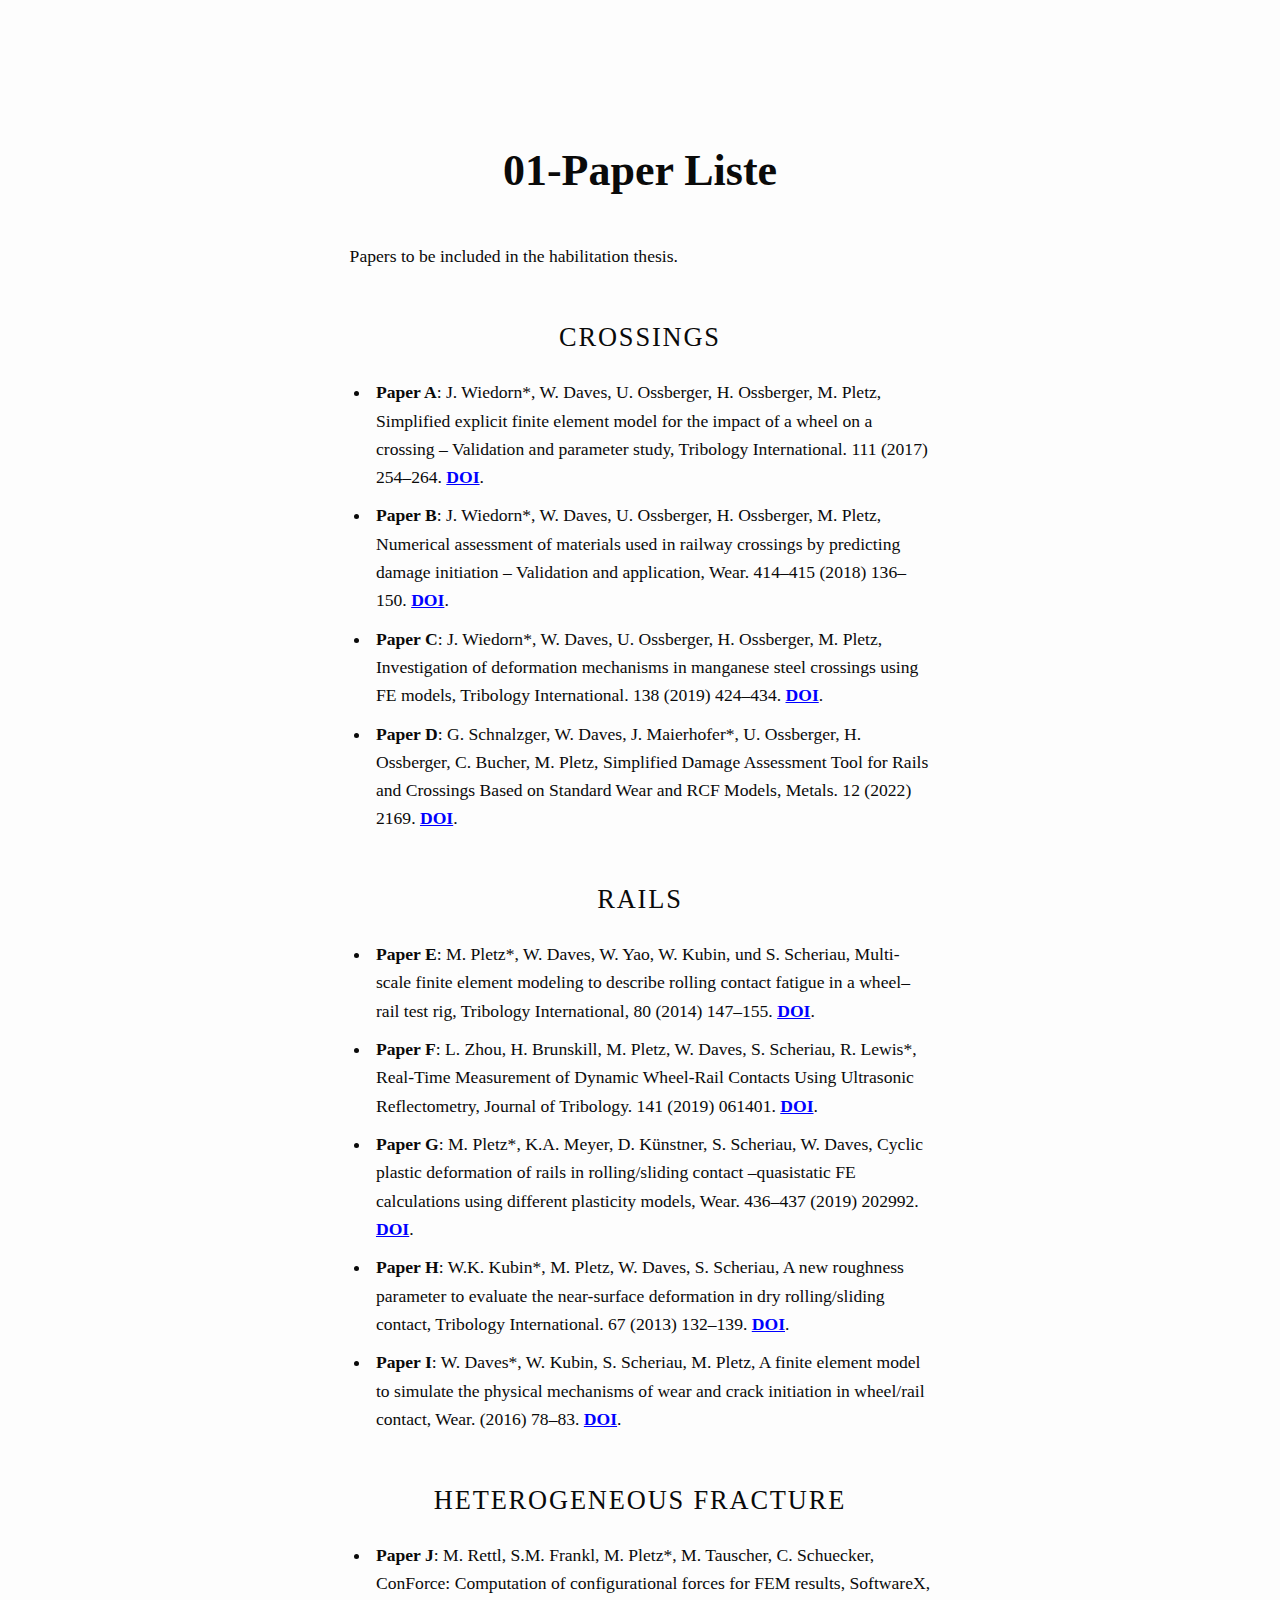
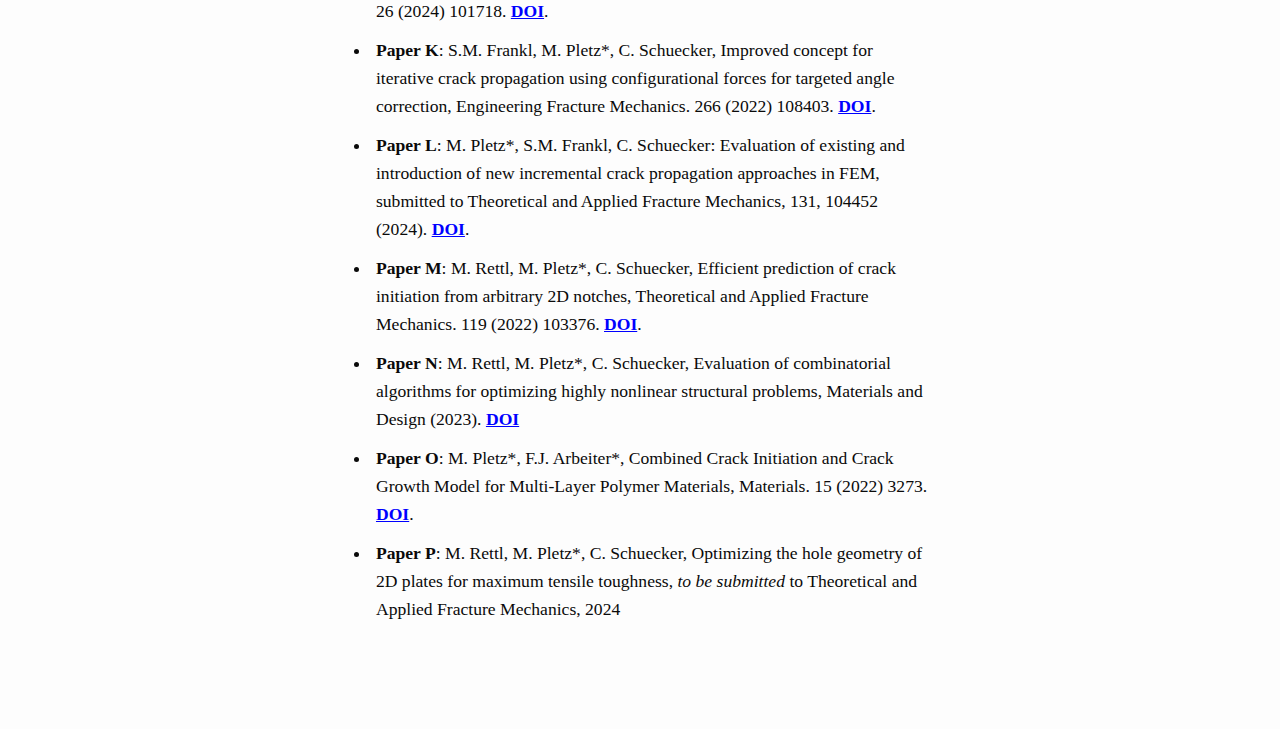
<file: incl-papers/index.html>
<!DOCTYPE html>
<html>
	<head>
		<meta name="viewport" content="width=device-width, initial-scale=1.0">
		<meta charset="utf-8" />
		<link rel="stylesheet" type="text/css" href="css/style.css" />
		<title>01-Paper Liste</title>
	</head>
<body>
<h1>01-Paper Liste</h1>

<p>Papers to be included in the habilitation thesis.</p>

<h3>Crossings</h3>

<ul>
	<li><strong>Paper A</strong>: J. Wiedorn*, W. Daves, U. Ossberger, H. Ossberger, M. Pletz, Simplified explicit finite element model for the impact of a wheel on a crossing – Validation and parameter study, Tribology International. 111 (2017) 254–264. <a href="https://doi.org/10.1016/j.triboint.2017.03.023">DOI</a>.</li>
	<li><strong>Paper B</strong>: J. Wiedorn*, W. Daves, U. Ossberger, H. Ossberger, M. Pletz, Numerical assessment of materials used in railway crossings by predicting damage initiation – Validation and application, Wear. 414–415 (2018) 136–150. <a href="https://doi.org/10.1016/j.wear.2018.08.011">DOI</a>.</li>
	<li><strong>Paper C</strong>: J. Wiedorn*, W. Daves, U. Ossberger, H. Ossberger, M. Pletz, Investigation of deformation mechanisms in manganese steel crossings using FE models, Tribology International. 138 (2019) 424–434. <a href="https://doi.org/10.1016/j.triboint.2019.06.016">DOI</a>.</li>
	<li><strong>Paper D</strong>: G. Schnalzger, W. Daves, J. Maierhofer*, U. Ossberger, H. Ossberger, C. Bucher, M. Pletz, Simplified Damage Assessment Tool for Rails and Crossings Based on Standard Wear and RCF Models, Metals. 12 (2022) 2169. <a href="https://doi.org/10.3390/met12122169">DOI</a>.</li>
</ul>

<h3>Rails</h3>

<ul>
	<li><strong>Paper E</strong>: M. Pletz*, W. Daves, W. Yao, W. Kubin, und S. Scheriau, Multi-scale finite element modeling to describe rolling contact fatigue in a wheel–rail test rig, Tribology International, 80 (2014) 147–155. <a href="https://doi.org/10.1016/j.triboint.2014.07.005">DOI</a>.</li>
	<li><strong>Paper F</strong>: L. Zhou, H. Brunskill, M. Pletz, W. Daves, S. Scheriau, R. Lewis*, Real-Time Measurement of Dynamic Wheel-Rail Contacts Using Ultrasonic Reflectometry, Journal of Tribology. 141 (2019) 061401. <a href="https://doi.org/10.1115/1.4043281">DOI</a>.</li>
	<li><strong>Paper G</strong>: M. Pletz*, K.A. Meyer, D. Künstner, S. Scheriau, W. Daves, Cyclic plastic deformation of rails in rolling/sliding contact –quasistatic FE calculations using different plasticity models, Wear. 436–437 (2019) 202992. <a href="https://doi.org/10.1016/j.wear.2019.202992">DOI</a>.</li>
	<li><strong>Paper H</strong>: W.K. Kubin*, M. Pletz, W. Daves, S. Scheriau, A new roughness parameter to evaluate the near-surface deformation in dry rolling/sliding contact, Tribology International. 67 (2013) 132–139. <a href="https://doi.org/10.1016/j.triboint.2013.07.007">DOI</a>.</li>
	<li><strong>Paper I</strong>: W. Daves*, W. Kubin, S. Scheriau, M. Pletz, A finite element model to simulate the physical mechanisms of wear and crack initiation in wheel/rail contact, Wear. (2016) 78–83. <a href="https://doi.org/10.1016/j.wear.2016.05.027">DOI</a>.</li>
</ul>

<h3>Heterogeneous fracture</h3>

<ul>
	<li><strong>Paper J</strong>: M. Rettl, S.M. Frankl, M. Pletz*, M. Tauscher, C. Schuecker, ConForce: Computation of configurational forces for FEM results, SoftwareX, 26 (2024) 101718. <a href="https://doi.org/10.1016/j.softx.2024.101718">DOI</a>.</li>
	<li><strong>Paper K</strong>: S.M. Frankl, M. Pletz*, C. Schuecker, Improved concept for iterative crack propagation using configurational forces for targeted angle correction, Engineering Fracture Mechanics. 266 (2022) 108403. <a href="https://doi.org/10.1016/j.engfracmech.2022.108403">DOI</a>.</li>
	<li><strong>Paper L</strong>: M. Pletz*, S.M. Frankl, C. Schuecker: Evaluation of existing and introduction of new incremental crack propagation approaches in FEM, submitted to Theoretical and Applied Fracture Mechanics, 131, 104452 (2024). <a href="https://doi.org/10.1016/j.tafmec.2024.104452">DOI</a>.</li>
	<li><strong>Paper M</strong>: M. Rettl, M. Pletz*, C. Schuecker, Efficient prediction of crack initiation from arbitrary 2D notches, Theoretical and Applied Fracture Mechanics. 119 (2022) 103376. <a href="https://doi.org/10.1016/j.tafmec.2022.103376">DOI</a>.</li>
	<li><strong>Paper N</strong>: M. Rettl, M. Pletz*, C. Schuecker, Evaluation of combinatorial algorithms for optimizing highly nonlinear structural problems, Materials and Design (2023). <a href="https://doi.org/10.1016/j.matdes.2023.111958">DOI</a></li>
	<li><strong>Paper O</strong>: M. Pletz*, F.J. Arbeiter*, Combined Crack Initiation and Crack Growth Model for Multi-Layer Polymer Materials, Materials. 15 (2022) 3273. <a href="https://doi.org/10.3390/ma15093273">DOI</a>.</li>
	<li><strong>Paper P</strong>: M. Rettl, M. Pletz*, C. Schuecker, Optimizing the hole geometry of 2D plates for maximum tensile toughness, <em>to be submitted</em> to Theoretical and Applied Fracture Mechanics, 2024</li>
</ul>

</body>
</html>
</file>
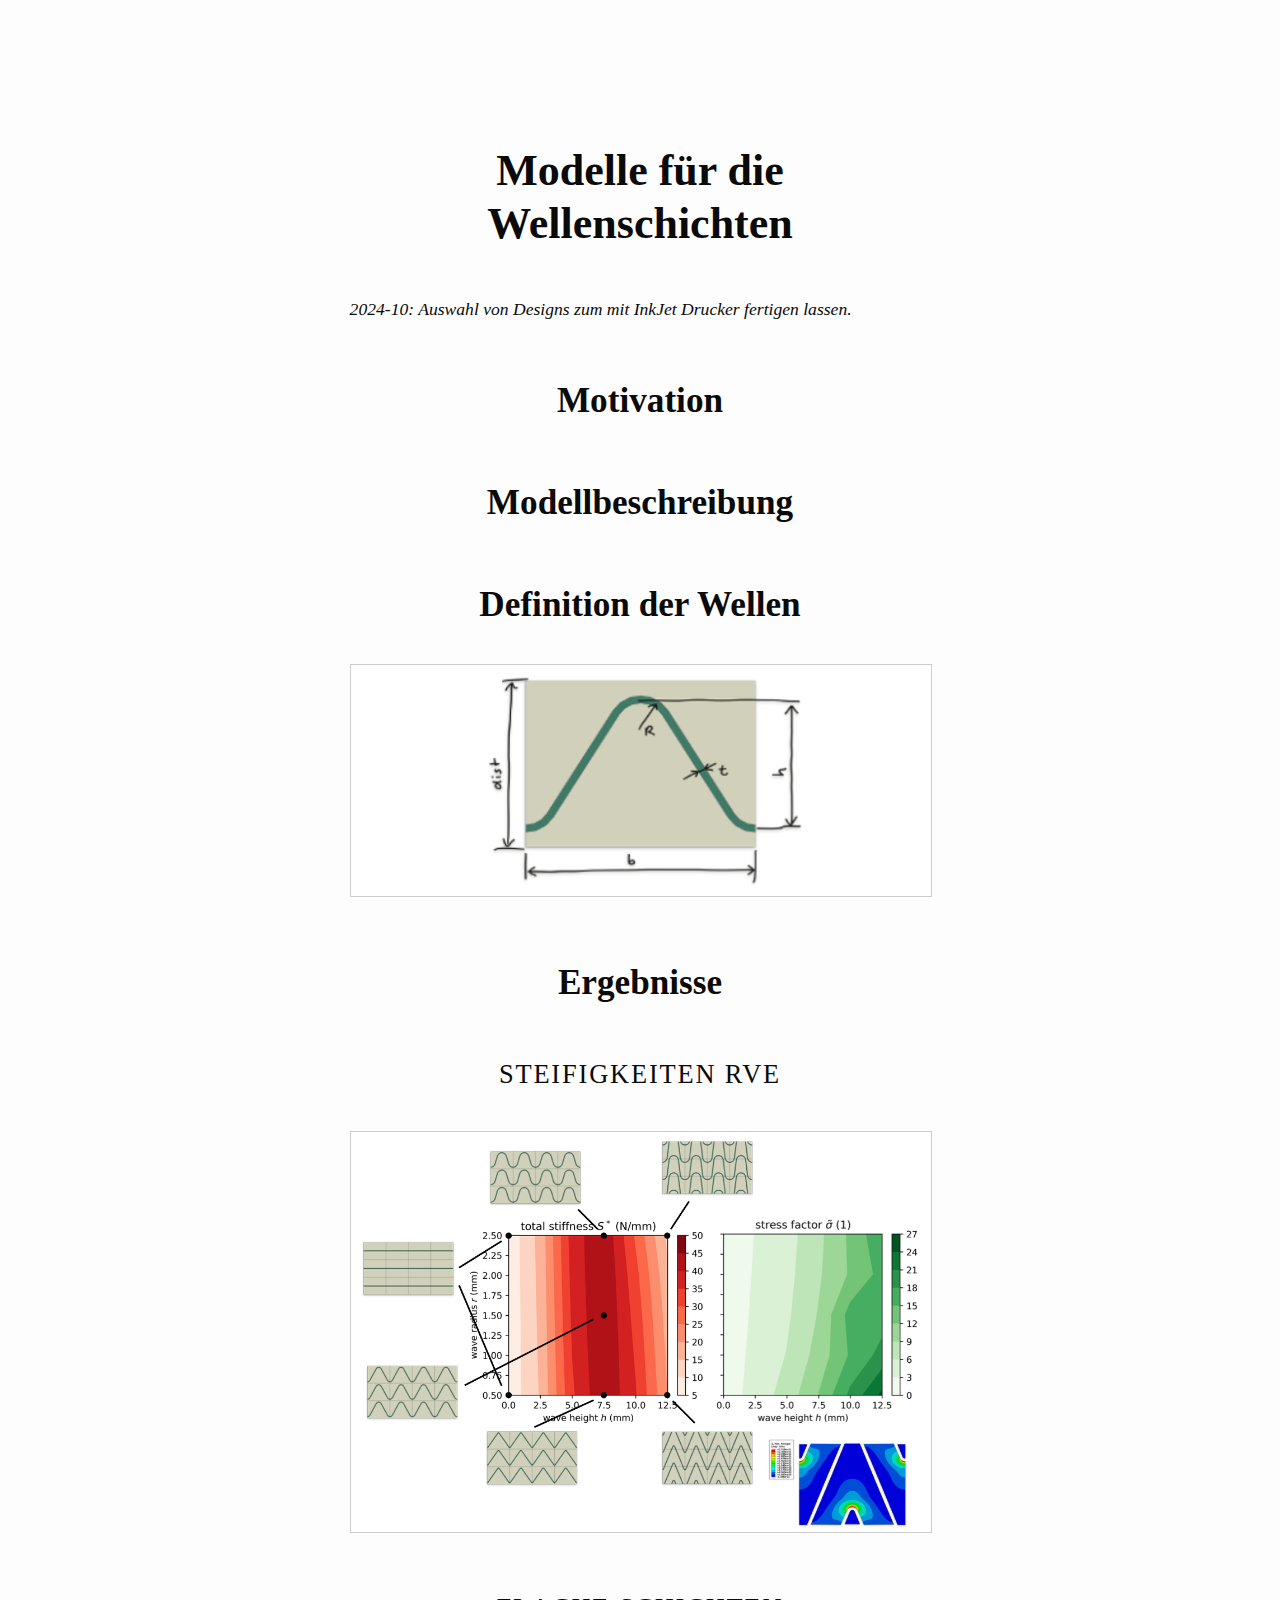
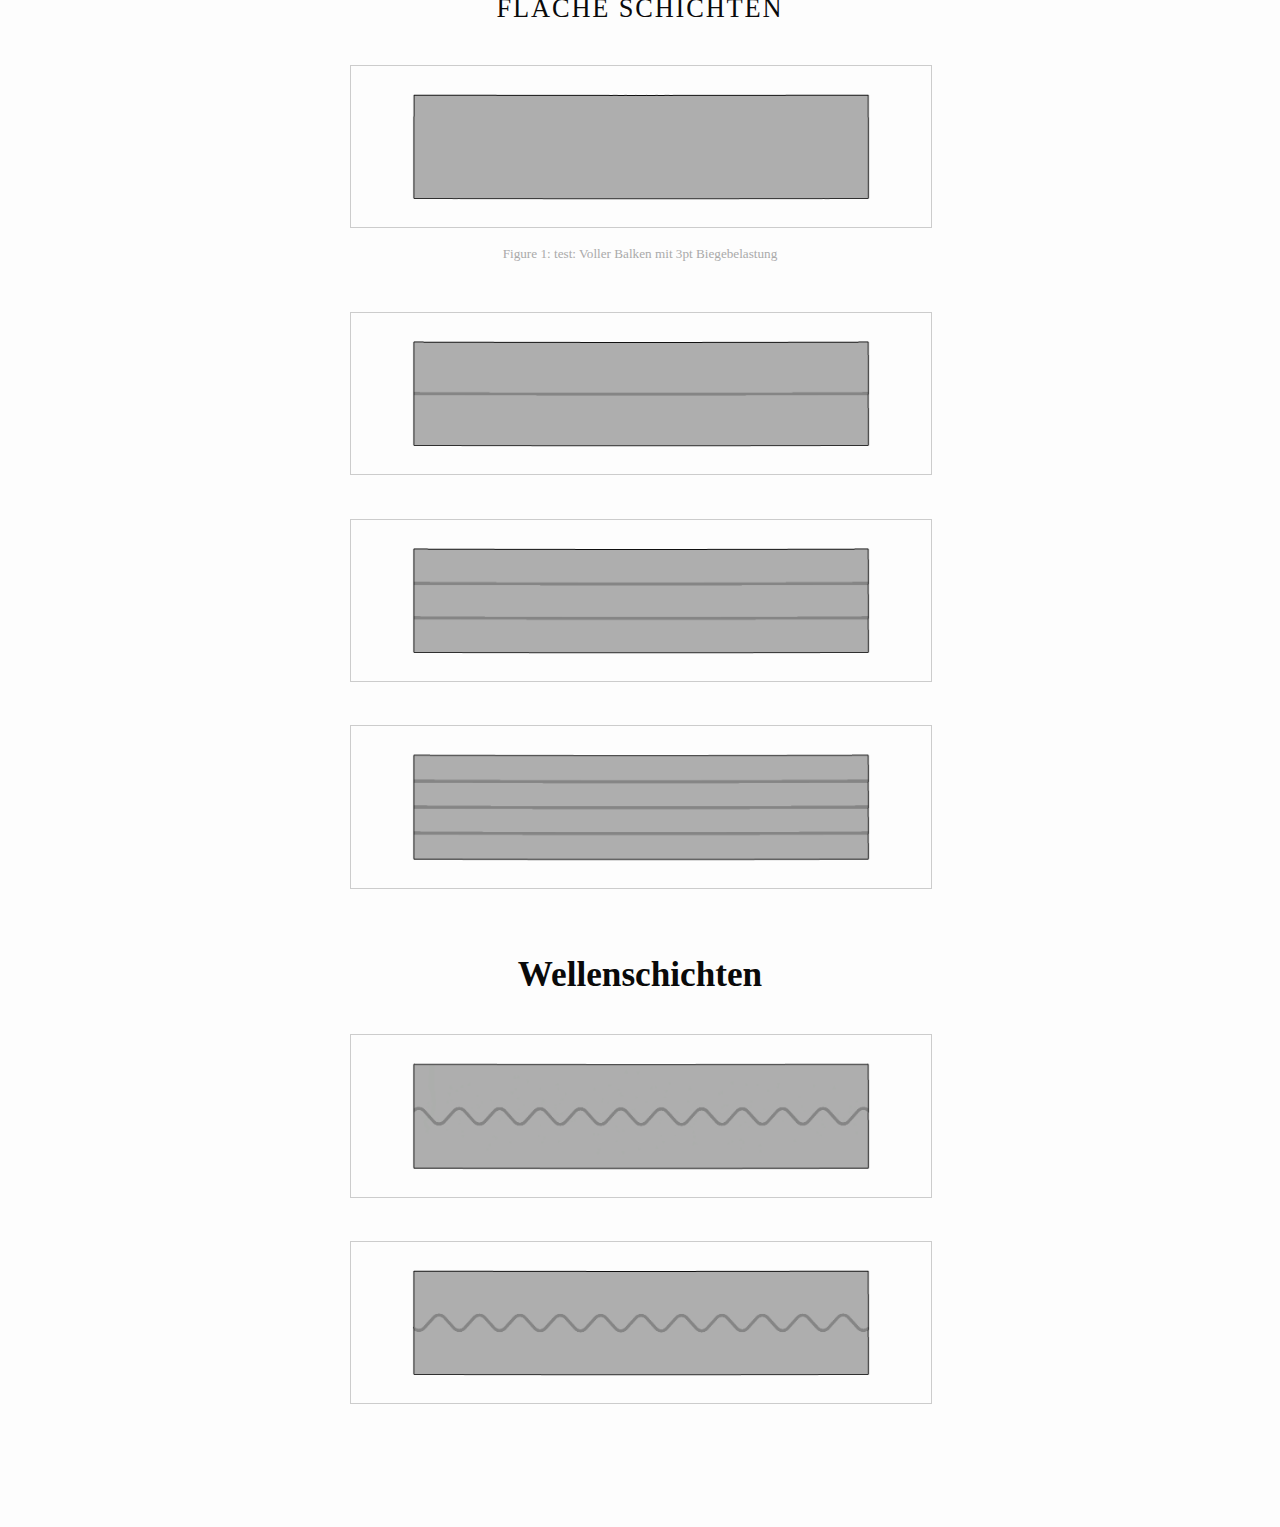
<file: wellenmodell/index.html>
<!DOCTYPE html>
<html>
	<head>
		<meta name="viewport" content="width=device-width, initial-scale=1.0">
		<meta charset="utf-8" />
		<link rel="stylesheet" type="text/css" href="css/style.css" />
		<title>Modelle für die Wellenschichten</title>
	</head>
<body>
<h1>Modelle für die Wellenschichten</h1>

<p><em>2024-10: Auswahl von Designs zum mit InkJet Drucker fertigen lassen.</em></p>

<h2>Motivation</h2>

<h2>Modellbeschreibung</h2>

<h2>Definition der Wellen</h2>

<figure><img src="DraggedImage.png"/></figure>

<h2>Ergebnisse</h2>

<h3>Steifigkeiten RVE</h3>

<figure><img src="DraggedImage-1.png"/></figure>

<h3>Flache Schichten</h3>

<figure><img src="crack-growth.gif" alt="test: Voller Balken mit 3pt Biegebelastung"/><figcaption>test: Voller Balken mit 3pt Biegebelastung</figcaption></figure>

<figure><img src="crack-growth-1.gif"/></figure>

<figure><img src="crack-growth-2.gif"/></figure>

<figure><img src="crack-growth-3.gif"/></figure>

<h2>Wellenschichten</h2>

<figure><img src="crack-growth-4.gif"/></figure>

<figure><img src="crack-growth-5.gif"/></figure>

</body>
</html>
</file>
<file: incl-papers/css/style.css>
/*
	Georgia

	Demo css to show basic, blog-like styling

	Visit http://www.ulysses.app/styles for full reference

*/


body {
	text-align:  center;
	color:       #000;
	font-family: georgia, serif;
	font-size:   110%;
	line-height: 1.6;
	margin:      0;
	padding:     2em 2em 5em;
	background:  rgb(253, 253, 253);
	margin:      auto;
	max-width:   33em;
	color:       rgb(10, 10, 10);
    counter-reset: figures;
}

/* added to say Figure 1: ... in the captions*/

figcaption {
    counter-increment: figures; /* count the number of fig captions */
    font-size:   75%;
	padding:     1em;
	padding-top: 0.5em;
	color:       #aaa;
  }

  figcaption::before {
    content: 'Figure ' counter(figures) ': '; /* display the figure number */
  }


  
a {
	outline:         none !important;
	font-weight:     bold;
	text-decoration: none;
}

a:link {
	color: rgb(0, 0, 255);
    text-decoration: underline;
}

a:visited {
	color: #606;
}

a:hover {
	color: #606;
}

a:active {
	color:   #900;
	outline: none;
}

h1 {
	font-size:   250%;
	line-height: 1.2;
	font-style:  normal;
	margin:      2.5em 0 1em;
}

h2 {
	font-weight: bold;
	font-size:   200%;
	line-height: 140%;
	margin:      1.5em 0 0.75em;
}

h3 {
	font-weight:    normal;
	text-transform: uppercase;
	font-size:      150%;
	letter-spacing: 0.07em;
	margin:         1.75em 0 0.75em;
}

h4 {
	font-weight:    normal;
	font-size:      150%;
	letter-spacing: 0.1em;
	margin:         1.5em 0 0.75em;
}

h5 {
	font-weight: normal;
	font-style:  italic;
	font-size:   150%;
	margin:      1.5em 0 0.75em;
}

h6 {
	font-weight:    bold;
	font-size:      100%;
	letter-spacing: 0.1em;
	margin:         1.5em 0 0.75em;
}

p {
	text-align: left;
	font-size:  100%;
	margin:     1em 0 0;
}

p + p {
	margin:      0;
	text-indent: 1.5em;
}

h1 + p {
	text-indent: 0;
}

p + ul, p + ol, p + dl {
	margin-bottom: 1.5em;
}

video {
    width: 100%;
    object-fit: scale-down;
}

img {
	width: 600px;
	max-width: 100%;
}

figure {
	margin:     2em 0 1.5em 0;
	width:      100%;
	text-align: center;
}

figure img {
	border: 1px solid #ccc;
}

math[display="block"] {
	margin:     1em 0 1em 0;
}



blockquote {
	border-left:  5px solid #eee;
	padding-left: 1.5em;
	margin:       1em 0;
}

blockquote p {
	text-indent: 0 !important;
	font-style:  italic;
}

blockquote small {
	display:     block;
	line-height: 1.7em;
}

ul, ol, dl {
	text-align: left;
}

ul, ol {
	padding-left: 1.2em;
}

ul li, ol li {
	padding-left: 0.3em;
	margin-top:   0.6em;
}

li p {
	margin-top:  0px;
	text-indent: 0em;
}

li {
	margin-bottom: 0.6em;
}

hr {
	border:    none;
	margin:    1.5em 0 1.5em;
	font-size: 200%;
	color:     #ddd;
	height:    1em;
}

hr:after {
	content: "❧"
}

h1 + hr {
	margin:    -0.5em 0 1.5em;
	font-size: 400%;
}

ol#footnotes {
	margin-top:   4.5em;
	border-top:   1px solid #eee;
	padding-top:  1em;
	font-size:    80%;
	padding-left: 1.5em;
}

ol#footnotes p {
	text-indent: 0px;
}

figure + p {
	text-indent: 0em !important;
}

/* Code Highlighting */

code {
	font-family: 'Courier', monospace;
	font-size:   80%;
	color:       #f8f8f2;

	padding:       0.5em 0.5em;
	background:    #272822;
	border-radius: 5px;
}

pre > code {
	padding:		none;
	background:     none;
	border: 		none;
}

pre {
	color:         #f8f8f2;
	text-align:    left;
	line-height:   1.2em;
	overflow-x:    scroll;
	background:    #272822;
	padding:       20pt;
	margin:        20pt 0;
	border-radius: 3pt;
	white-space:   pre-wrap;
	tab-size:      4;
}

.syntax-all {
}

.syntax-entity {
	color: #fd971f;
}

.syntax-tag {
	color: #f92672;
}

.syntax-keyword {
	color: #f92672;
}

.syntax-parameter {
	color: #a6e22e;
}

.syntax-string {
	color: #e6db74;
}

.syntax-constant {
	color: #9effff;
}

.syntax-variable {
	color: #a6e22e;
}

.syntax-escape {
	color: #ae81ff;
}

.syntax-comment {
	color: #75715e;
}

.syntax-error {
	color:      #f8f8f0;
	background: #f92672;
	padding:    2px 6px;
}

/* Markup Highlighting */

.syntax-heading {
	font-weight: bold;
	color:       #ae81ff;
}

.syntax-italic {
	font-style: italic;
}

.syntax-bold {
	font-weight: bold;
}

.syntax-deleted {
	color:            #b31d28;
	background-color: #ffeef0;
}

.syntax-inserted {
	color:            #22863a;
	background-color: #f0fff4;
}

.syntax-changed {
	color:            #e36209;
	background-color: #ffebda;
}

.syntax-link {
	text-decoration: underline;
	color:           #008fff;
}

.syntax-list {
	color: #fd971f;
}

table {
	display: block;
	overflow-x: scroll;
	table-layout: auto;
	margin-left: -10px;
	margin-right: -10px;
	margin-top: 50px;
	margin-bottom: 50px;
	border-collapse: separate;
	border-spacing: 10px 0;
}

th, td {
	padding-left: 10px;
	padding-right: 10px;
	padding-top: 20px;
	padding-bottom: 20px;
	text-align: left;
	vertical-align: baseline;
}

th {
	border-bottom: 1px solid black;
}

thead:first-of-type > tr:first-of-type > th {
	border-bottom: 3px solid black;
}

td {
	border-bottom: 1px solid #ddd;
}

td > p {
	text-align: unset;
}

@keyframes highfade {
	0% {
		background-color: none;
	}
	20% {
		background-color: yellow;
	}
	100% {
		background-color: none;
	}
}

@-webkit-keyframes highfade {
	0% {
		background-color: none;
	}
	20% {
		background-color: yellow;
	}
	100% {
		background-color: none;
	}
}

a:target, ol#footnotes li:target, sup a:target {
	animation-name:                    highfade;
	animation-duration:                2s;
	animation-iteration-count:         1;
	animation-timing-function:         ease-in-out;
	-webkit-animation-name:            highfade;
	-webkit-animation-duration:        2s;
	-webkit-animation-iteration-count: 1;
	-webkit-animation-timing-function: ease-in-out;
}

@media screen and (max-width: 736px) {
	body {
		padding:   1em 20px 1em 20px;
		font-size: 120%;
	}
	h1 {
		font-size: 250%;
	}
	h2 {
		font-size: 150%;
	}
	h3, h4, h5 {
		font-size: 140%;
	}
}
</file>
<file: wellenmodell/css/style.css>
/*
	Georgia

	Demo css to show basic, blog-like styling

	Visit http://www.ulysses.app/styles for full reference

*/


body {
	text-align:  center;
	color:       #000;
	font-family: georgia, serif;
	font-size:   110%;
	line-height: 1.6;
	margin:      0;
	padding:     2em 2em 5em;
	background:  rgb(253, 253, 253);
	margin:      auto;
	max-width:   33em;
	color:       rgb(10, 10, 10);
    counter-reset: figures;
}

/* added to say Figure 1: ... in the captions*/

figcaption {
    counter-increment: figures; /* count the number of fig captions */
    font-size:   75%;
	padding:     1em;
	padding-top: 0.5em;
	color:       #aaa;
  }

  figcaption::before {
    content: 'Figure ' counter(figures) ': '; /* display the figure number */
  }


  
a {
	outline:         none !important;
	font-weight:     bold;
	text-decoration: none;
}

a:link {
	color: rgb(0, 0, 255);
    text-decoration: underline;
}

a:visited {
	color: #606;
}

a:hover {
	color: #606;
}

a:active {
	color:   #900;
	outline: none;
}

h1 {
	font-size:   250%;
	line-height: 1.2;
	font-style:  normal;
	margin:      2.5em 0 1em;
}

h2 {
	font-weight: bold;
	font-size:   200%;
	line-height: 140%;
	margin:      1.5em 0 0.75em;
}

h3 {
	font-weight:    normal;
	text-transform: uppercase;
	font-size:      150%;
	letter-spacing: 0.07em;
	margin:         1.75em 0 0.75em;
}

h4 {
	font-weight:    normal;
	font-size:      150%;
	letter-spacing: 0.1em;
	margin:         1.5em 0 0.75em;
}

h5 {
	font-weight: normal;
	font-style:  italic;
	font-size:   150%;
	margin:      1.5em 0 0.75em;
}

h6 {
	font-weight:    bold;
	font-size:      100%;
	letter-spacing: 0.1em;
	margin:         1.5em 0 0.75em;
}

p {
	text-align: left;
	font-size:  100%;
	margin:     1em 0 0;
}

p + p {
	margin:      0;
	text-indent: 1.5em;
}

h1 + p {
	text-indent: 0;
}

p + ul, p + ol, p + dl {
	margin-bottom: 1.5em;
}

video {
    width: 100%;
    object-fit: scale-down;
}

img {
	width: 600px;
	max-width: 100%;
}

figure {
	margin:     2em 0 1.5em 0;
	width:      100%;
	text-align: center;
}

figure img {
	border: 1px solid #ccc;
}

math[display="block"] {
	margin:     1em 0 1em 0;
}



blockquote {
	border-left:  5px solid #eee;
	padding-left: 1.5em;
	margin:       1em 0;
}

blockquote p {
	text-indent: 0 !important;
	font-style:  italic;
}

blockquote small {
	display:     block;
	line-height: 1.7em;
}

ul, ol, dl {
	text-align: left;
}

ul, ol {
	padding-left: 1.2em;
}

ul li, ol li {
	padding-left: 0.3em;
	margin-top:   0.6em;
}

li p {
	margin-top:  0px;
	text-indent: 0em;
}

li {
	margin-bottom: 0.6em;
}

hr {
	border:    none;
	margin:    1.5em 0 1.5em;
	font-size: 200%;
	color:     #ddd;
	height:    1em;
}

hr:after {
	content: "❧"
}

h1 + hr {
	margin:    -0.5em 0 1.5em;
	font-size: 400%;
}

ol#footnotes {
	margin-top:   4.5em;
	border-top:   1px solid #eee;
	padding-top:  1em;
	font-size:    80%;
	padding-left: 1.5em;
}

ol#footnotes p {
	text-indent: 0px;
}

figure + p {
	text-indent: 0em !important;
}

/* Code Highlighting */

code {
	font-family: 'Courier', monospace;
	font-size:   80%;
	color:       #f8f8f2;

	padding:       0.5em 0.5em;
	background:    #272822;
	border-radius: 5px;
}

pre > code {
	padding:		none;
	background:     none;
	border: 		none;
}

pre {
	color:         #f8f8f2;
	text-align:    left;
	line-height:   1.2em;
	overflow-x:    scroll;
	background:    #272822;
	padding:       20pt;
	margin:        20pt 0;
	border-radius: 3pt;
	white-space:   pre-wrap;
	tab-size:      4;
}

.syntax-all {
}

.syntax-entity {
	color: #fd971f;
}

.syntax-tag {
	color: #f92672;
}

.syntax-keyword {
	color: #f92672;
}

.syntax-parameter {
	color: #a6e22e;
}

.syntax-string {
	color: #e6db74;
}

.syntax-constant {
	color: #9effff;
}

.syntax-variable {
	color: #a6e22e;
}

.syntax-escape {
	color: #ae81ff;
}

.syntax-comment {
	color: #75715e;
}

.syntax-error {
	color:      #f8f8f0;
	background: #f92672;
	padding:    2px 6px;
}

/* Markup Highlighting */

.syntax-heading {
	font-weight: bold;
	color:       #ae81ff;
}

.syntax-italic {
	font-style: italic;
}

.syntax-bold {
	font-weight: bold;
}

.syntax-deleted {
	color:            #b31d28;
	background-color: #ffeef0;
}

.syntax-inserted {
	color:            #22863a;
	background-color: #f0fff4;
}

.syntax-changed {
	color:            #e36209;
	background-color: #ffebda;
}

.syntax-link {
	text-decoration: underline;
	color:           #008fff;
}

.syntax-list {
	color: #fd971f;
}

table {
	display: block;
	overflow-x: scroll;
	table-layout: auto;
	margin-left: -10px;
	margin-right: -10px;
	margin-top: 50px;
	margin-bottom: 50px;
	border-collapse: separate;
	border-spacing: 10px 0;
}

th, td {
	padding-left: 10px;
	padding-right: 10px;
	padding-top: 20px;
	padding-bottom: 20px;
	text-align: left;
	vertical-align: baseline;
}

th {
	border-bottom: 1px solid black;
}

thead:first-of-type > tr:first-of-type > th {
	border-bottom: 3px solid black;
}

td {
	border-bottom: 1px solid #ddd;
}

td > p {
	text-align: unset;
}

@keyframes highfade {
	0% {
		background-color: none;
	}
	20% {
		background-color: yellow;
	}
	100% {
		background-color: none;
	}
}

@-webkit-keyframes highfade {
	0% {
		background-color: none;
	}
	20% {
		background-color: yellow;
	}
	100% {
		background-color: none;
	}
}

a:target, ol#footnotes li:target, sup a:target {
	animation-name:                    highfade;
	animation-duration:                2s;
	animation-iteration-count:         1;
	animation-timing-function:         ease-in-out;
	-webkit-animation-name:            highfade;
	-webkit-animation-duration:        2s;
	-webkit-animation-iteration-count: 1;
	-webkit-animation-timing-function: ease-in-out;
}

@media screen and (max-width: 736px) {
	body {
		padding:   1em 20px 1em 20px;
		font-size: 120%;
	}
	h1 {
		font-size: 250%;
	}
	h2 {
		font-size: 150%;
	}
	h3, h4, h5 {
		font-size: 140%;
	}
}
</file>
